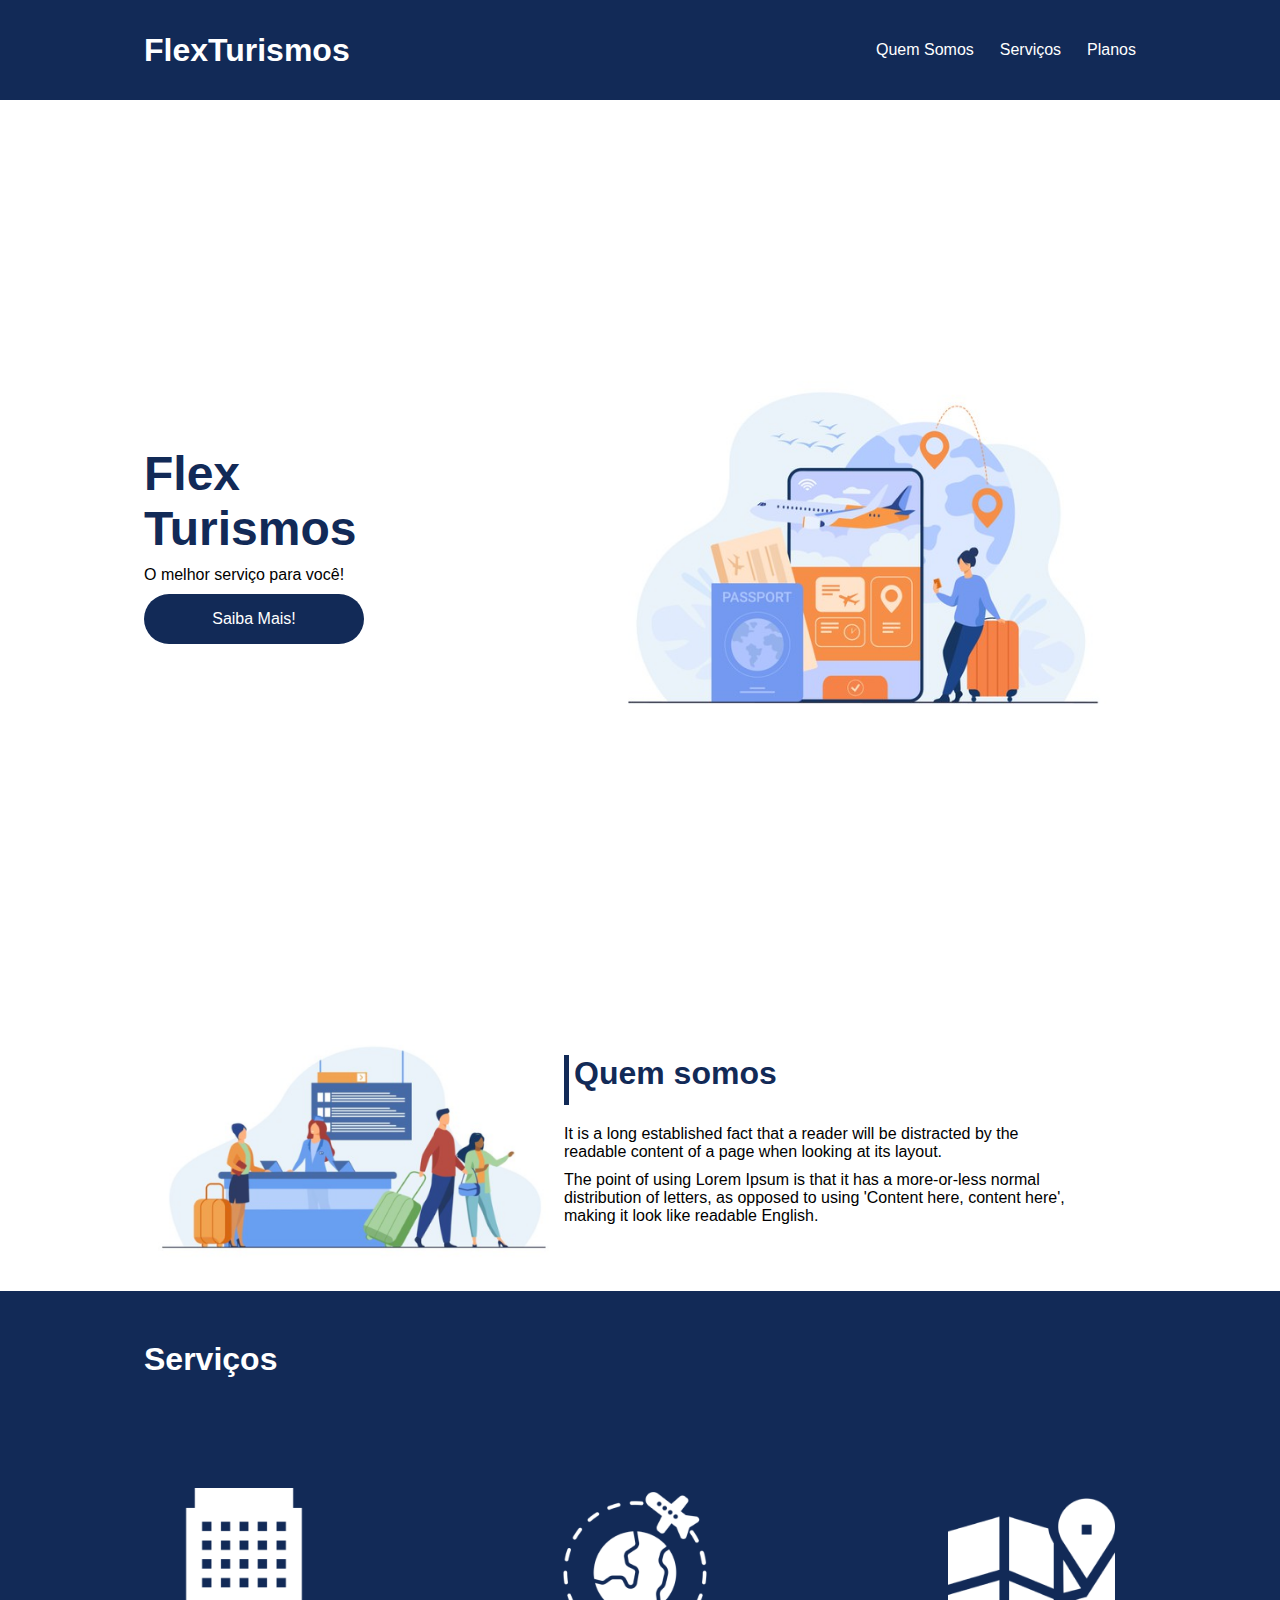
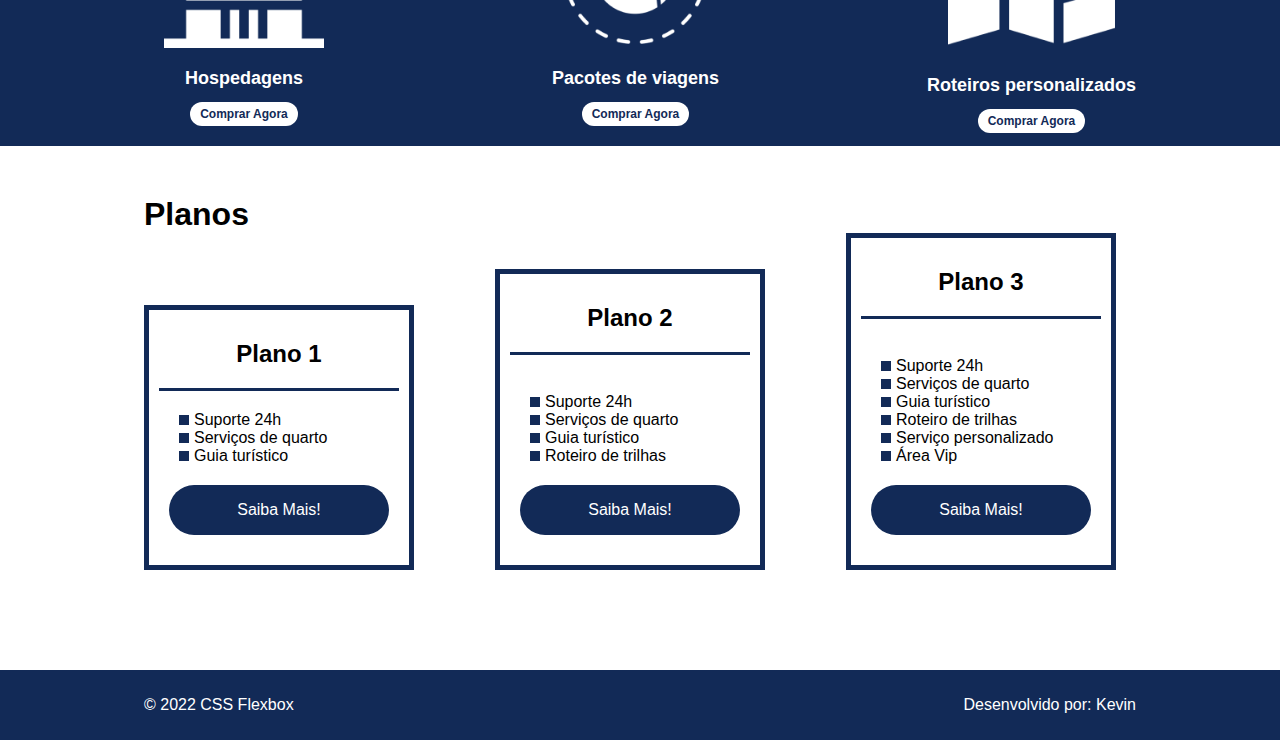
<file: Projetos HTML CSS/Agência de turismos/index.html>
<!DOCTYPE html>
<html lang="pt-br">
<head>
    <meta charset="UTF-8">
    <meta name="viewport" content="width=device-width, initial-scale=1.0">
    <title>Flex Turismos</title>
    <link rel="stylesheet" href="./style.css">
</head>
<body>
    <header>
        <div class="flex-container menu">
        <div> <h1>FlexTurismos</h1></div>
        <div class="mobile-menu">
            <div class="line"></div>
            <div class="line"></div>
            <div class="line"></div>
        </div>
          <ul class="list-items">
            <li><a href="#quem-somos">Quem Somos</a></li>
            <li><a href="#servicos">Serviços</a></li>
            <li><a href="#planos">Planos</a></li>
          </ul>
        </div>
    </header>

    <div class="flex-container apresentacao">
        <div class="flex-container texto-a">
            <h1>Flex <br>Turismos</h1>
            <p>O melhor serviço para você!</p>
            <a class="btn" href="">Saiba Mais!</a>
        </div>

        <div>
            <div><img src="./images/0-main.png" alt="banner de apresentação"></div>
        </div>
    </div>

    <div class="flex-container " id="quem-somos">
        

        <div>
            <h2>Quem somos</h2>
            <p>It is a long established fact that a reader will be distracted by the readable content of a page when looking at its layout. </p>
            <p>The point of using Lorem Ipsum is that it has a more-or-less normal distribution of letters, as opposed to using 'Content here, content here', making it look like readable English.</p>
        </div>

        <div>
            <img src="./images/1-quem-somos.png" alt="balcão de atendimento">
        </div>
    </div>

    <div class="container-externo">
        <div class="flex-container" id="servicos">
            <h2>Serviços</h2>
        </div>

        <div class="flex-container list-servicos">
            <div class="itens-servicos">
                <div><img src="./images/icon-2.png" alt="hospedagens"></div>
                <p>Hospedagens</p>
                <a href="#">Comprar Agora</a>
            </div>

            <div class="itens-servicos">
               <div><img src="./images/icon-1.png" alt="pacote de viagens"></div>
               <p>Pacotes de viagens</p>
               <a href="#">Comprar Agora</a>
            </div>

            <div class="itens-servicos">
                <div><img src="./images/icon-3.png" alt="roteiros personalizados"></div>
                <p>Roteiros personalizados</p>
                <a href="#">Comprar Agora</a>
            </div>

        </div>
    </div>

    <div class="flex-container" id="planos">
        <div><h2>Planos</h2></div>

       <div class="list-planos">
        <div class="item-plano">
            <h3>Plano 1</h3>
            <ul>
                <li>Suporte 24h</li>
                <li>Serviços de quarto</li>
                <li>Guia turístico</li>
            </ul>
            <a class="btn" href="#">Saiba Mais!</a>
         </div>

        <div class="item-plano">
            <h3>Plano 2</h3>
            <br>
            <ul>
                <li>Suporte 24h</li>
                <li>Serviços de quarto</li>
                <li>Guia turístico</li>
                <li>Roteiro de trilhas</li>
                
            </ul>
            <a class = "btn" href="#">Saiba Mais!</a>
        </div>

        <div class="item-plano">
            <h3>Plano 3</h3>
            <br>
            <ul>
                <li>Suporte 24h</li>
                <li>Serviços de quarto</li>
                <li>Guia turístico</li>
                <li>Roteiro de trilhas</li>
                <li>Serviço personalizado</li>
                <li>Área Vip</li>
            </ul>
            <a class = "btn" href="#">Saiba Mais!</a>
         </div>
       </div>
    </div>

    <footer>
        <div class="flex-container footer">
            <p>&copy; 2022 CSS Flexbox</p>
            <p>Desenvolvido por: Kevin</p>
        </div>
        
    </footer>
</body>
</html>
</file>
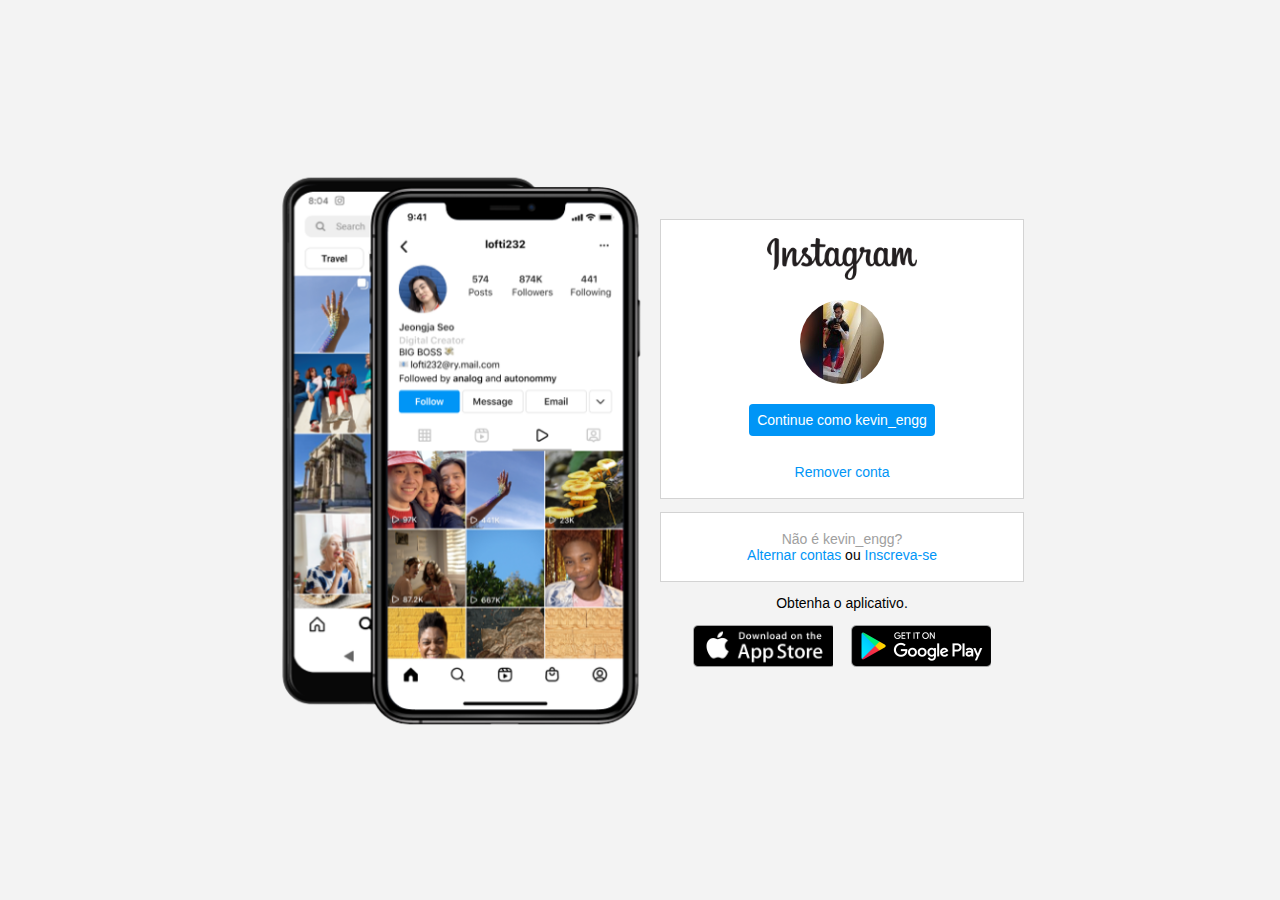
<file: Projetos HTML CSS/Página de reconexão de conta do instagram/index.html>
<!DOCTYPE html>
<html lang="en">
<head>
    <meta charset="UTF-8">
    <meta http-equiv="X-UA-Compatible" content="IE=edge">
    <meta name="viewport" content="width=device-width, initial-scale=1.0">
    <link rel="icon" href="./imagens/favicon-removebg-preview.png" />
    <title>Clone do instagram</title>
    <link rel="stylesheet" href="style.css">
</head>
<body>
    <div class="instagram-wrapper">
       <div class="instagram-phone"> <img src="./imagens/celular.png" alt="Celular-android"> </div>

       <div class="instagram-continue">
          <div class="group">
            <img class="insta-logo" src="./imagens/instagram-logo.png" alt="Logo do instagram">
            <div class="profile-photo"> <img src="./imagens/foto de perfil.jpg" alt="foto de perfil"></div>
            <a href="#" class="instagram-login">Continue como kevin_engg</a>
            <a href="#" class="instagram-logout">Remover conta</a>
          </div>
          
          <div class="group">
            <p class="not-account">Não é kevin_engg?</p>
            <p class="notaccount"> 
                <a target="_blank" href="https://www.instagram.com/"><span class="link-blue">Alternar contas</span></a>
                ou 
                <a target="_blank" href="https://www.instagram.com/accounts/emailsignup/"><span class="link-blue">Inscreva-se</span></a>
            </p>
          </div>

          <div class="getapp">
            <p class="baixe-app">Obtenha o aplicativo.</p>
            <div class="app-imagens">
                <a target="_blank" href="https://apps.apple.com/br/app/instagram/id389801252" class="appdownload"></a>
                <a target="_blank" href="https://play.google.com/store/apps/details?id=com.instagram.android&hl=pt_BR&gl=US" class="appdownload"></a>
            </div>
          </div>
       </div>
    </div>
 </div>
</body>
</html>
</file>
<file: Projetos HTML CSS/Agência de turismos/style.css>
*
{
    margin: 0;
    padding: 0;
    font-family: 'Open Sans', sans-serif;
}

ul
{
  list-style: none;
  margin: 0;
  padding: 0;
}

ul li a
{
    text-decoration: none;
}

div img
{
    display: block;
    width: 100%;
}

.flex-container
{
    display: flex;
    max-width: 992px;
    margin: auto;
    width: 100%;
    min-width: 320px;
}



header
{
    background-color: #122A57;
    height: 100px;
    display: flex;
    align-items: center;
    color: #fff;
}

header .list-items
{
  display: flex;
  width: 100%;
  max-width: 260px;
  justify-content: space-between;
  align-items: center;   
}

.list-items li a
{
    color: #fff;  
}

header .menu
{
    justify-content: space-between;
}

.mobile-menu
{
    cursor: pointer;
    display: none;
}

.mobile-menu .line
{
    width: 32px;
    height: 2px;
    background:#fff;
    margin:8px;
}

.apresentacao
{
    height: 100vh;
    justify-content: space-between;
    align-items: center;
}

.apresentacao .texto-a
{
  min-height: 200px;
  flex-direction: column;
}

.apresentacao img
{
    min-width: 550px;
}

.texto-a h1
{
  color: #122A57;
  font-size: 48px;
  margin-bottom: 10px;
}

.btn 
{
    background-color: #122A57;
    text-decoration: none;
    color: white;
    text-align: center;
    width: 220px;
    border-radius: 30px;
    display: block;
    height: 50px;
    line-height: 50px;
    margin-top: 10px;
    margin-bottom: 10px;
}

#quem-somos
{
  flex-direction: row-reverse;
    justify-content: space-between;
    align-items: center;
}

#quem-somos h2 
{
    font-size: 32px;
    display: flex;
    color: #122A57;
}

#quem-somos h2::before
{
    content: "";
    height: 50px;
    width: 5px;
    margin-right: 5px;
    background-color: #122A57;
    position: relative;
    margin-bottom: 20px;
}

#quem-somos p
{
    margin-bottom: 10px;
    width: 90%;
}

#quem-somos img
{
    min-width: 420px;
}


.container-externo
{
    background-color: #122A57;
    width: 100%;
}

#servicos
{
  flex-direction: column;
  padding-top: 50px;
  margin-bottom: 100px;
}

#servicos h2
{
    color: #fff;
    font-size: 32px;
    margin-bottom: 10px;
}

.list-servicos
{
    display: flex;
    justify-content: space-between;
    
}

.list-servicos .itens-servicos
{
     text-align: center;
}

.itens-servicos a
{
  width: 220px;
  background-color: #fff;
  border-radius: 30px;
  height: 50px;
  text-align: center;
  margin-top: 20px;
  line-height: 50px;
  text-decoration: none;
  padding: 5px 10px;
  color: #122A57;
  font-size: 12px;
  font-weight: 700;
}

.itens-servicos p

{
    font-weight: 700;
    font-size: 18px;
    color: #fff;
    margin-top: 20px;
}

.itens-servicos img 
{
    width: 80%;
    margin: auto;
}

#planos
{
  flex-direction: column;
  min-width: 100vh;
  margin-bottom: 100px;
}

#planos h2
{
    font-size: 32px;
    padding-top: 50px;
}

.list-planos
{
  display: flex;
  align-items: flex-end;
  justify-content: space-between;
}

.item-plano
{
  flex: 1;
  border: 5px solid #122A57;
  margin-right: 20px;
  padding: 10px;
  max-width: 240px;
}


.item-plano .btn
{
    margin:auto;
    margin-bottom: 20px;
}

.item-plano h3
{
    font-size: 24px;
    display: flex;
    flex-direction: column;
    text-align: center;
    margin-top: 20px;
}

.item-plano h3::after
{
    content: "";
    background: #122A57;
    width: 100%;
    height: 3px;
    margin-top: 20px;
    margin-bottom: 10px;
}

.item-plano ul 
{
  padding: 10px 20px;
  display: flex;
  flex-direction: column;
  margin-bottom: 10px;
}

.item-plano ul li
{
    display: flex;
    flex-wrap: nowrap;
    align-items: center;
}

.item-plano ul li::before
{
    content:"";
    width: 10px;
    height: 10px;
    background-color: #122A57;
    margin-right: 5px;
}

footer
{
    background-color: #122A57;
    height: 70px;
    display: flex;
    align-items: center;
}


footer .footer
{
    justify-content: space-between;
    color: #fff;
}

/*Parte mobile - ajuste com @media*/

@media(max-width:992px)
{
    body 
    {
        overflow-x: hidden;
    }
    .flex-container
    {
        flex-direction: column;
    }

    .menu
    {
        flex-direction: row;
    }

    .menu h1 
    {
        margin-left: 5px;
    }

    .list-items
    {
        position: absolute;
    }

    .list-items li
    {
        margin-left: 0;
        opacity: 0;
    }

    .mobile-menu
    {
        display: block;
    }

    .apresentacao
    {
        flex-direction: column-reverse;
    }

    .apresentacao .texto-a
    {
        width: 100%;
        text-align: center;
    }

    .apresentacao a
    {
        margin-top: 20px;
        margin-left: 290px;
    }
    #quem-somos
    {
        flex-direction: column-reverse;
        margin-bottom: 20px;
    }

    #quem-somos img 
    {
        min-width: 320px;
        margin: auto;
    }

    .list-servicos
    {
        flex-direction: column;
    }

    .itens-servicos img
    {
        width: 50%;
        margin:auto;
    }

    #servicos h2
    {
        text-align: center;
    }

    .list-servicos
    {
        padding: 10px;
    }

    .itens-servicos img 
    {
        width: 50%;
        margin:auto;
    }

    .list-servicos a
    {
        margin-bottom: 20px;
    }

    

    .list-planos
    {
        flex-direction: column;
        align-items: flex-start;
        margin-bottom: 20px;
    }

    .list-planos .item-plano
    {
        max-width: 90%;
        margin: auto;
        width: 100%;
        margin-bottom: 20px;
    }

    #planos h2
    {
        text-align: center;
        margin-bottom: 20px;
    }



    footer .footer
    {
        text-align: center ;
    }

    footer .footer p 
    {
        padding: 5px;
    }

    






}
</file>
<file: Projetos HTML CSS/Página de reconexão de conta do instagram/style.css>
*{
  margin: 0;
  padding: 0;
  box-sizing: border-box;
  text-decoration: none;
  font-family: sans-serif;
  font-size: 14px;
}


body{
    width: 100%;
    min-height: 100vh;
    background-color:rgb(243, 243, 243);
    margin: 0;
    padding: 0;
    display: flex;
    justify-content: center;
}

.instagram-wrapper
{
    display: flex;
    align-items: center;
    justify-content: start;
    flex-direction: row;
    width: 60%;
    height: 100vh;
}

.instagram-phone
{
    display: flex;
    align-items: center;
    justify-content: center;
    width: 50%;
    margin-right: 20px;
}

.instagram-phone img 
{
    height: 40rem;
}

.instagram-continue
{
    display: flex;
    justify-items: center;
    justify-content: space-around;
    flex-direction: column;
    width: 50%;
    min-height: 34rem ;
}

.group
{
    display: flex;
    justify-content: space-between;
    align-items: center;
    flex-direction: column;
    background-color: #fff;
    width: 100%;
    padding: 1.3rem 0;
    border: 1px solid lightgrey;
}

.group:nth-child(1)
{
    min-width: 19rem;
}

.insta-logo
{
  height: 3rem;
}

.profile-photo
{
    display: flex;
    justify-content: center;
    align-items: center;
    border-radius: 50%;
    overflow: hidden;
    margin-top: 20px;
}

.profile-photo img 
{
    height: 6rem;
}

.instagram-login
{
    background-color: #0095f6;
    color: #fff;
    padding: 8px;
    border-radius: 4px;
    text-align: center;
    margin-top: 20px;
}

.instagram-logout
{
    color: #0095f6;
    margin-top: 2rem ;
}

.not-account
{
    color: rgb(160, 160, 160);
}

.link-blue
{
    color: #0095f6;
}

.getapp
{
    display: flex;
    flex-direction: column;
    align-items: center;
    justify-content: center;
    padding: 1.3 rem 0;
}

.app-imagens
{
    display: flex;
    width: 100%;
    justify-content: space-evenly;
    flex-direction: row;
    align-items: center;
    padding: 1rem;
}


.appdownload
{
    height: 3rem;
    width: 10rem;
    background-size: cover;
}

.appdownload:nth-child(1)
{
    background-image: url(./imagens/apple-button.png);
}

.appdownload:nth-child(2)
{
    background-image: url(./imagens/googleplay-button.png);
}

.organizacao
{
    display: flex;
    flex-direction: column;
    width: 100%;
    height: 100%;
}


@media screen and (max-width:1024px)
{
   .instagram-wrapper
   {
    width: 90%;
   }
}

@media screen and (max-width:650px)
{
    body
    {
        background-color: #fff;
    }
    .instagram-wrapper
    {
        width: 90%;
    }

    .instagram-phone
    {
        display: none;
    }

    .instagram-continue
    {
        width: 100%;
    }

    .baixe-app
    {
       margin-top: 10px;
    }
}
</file>
